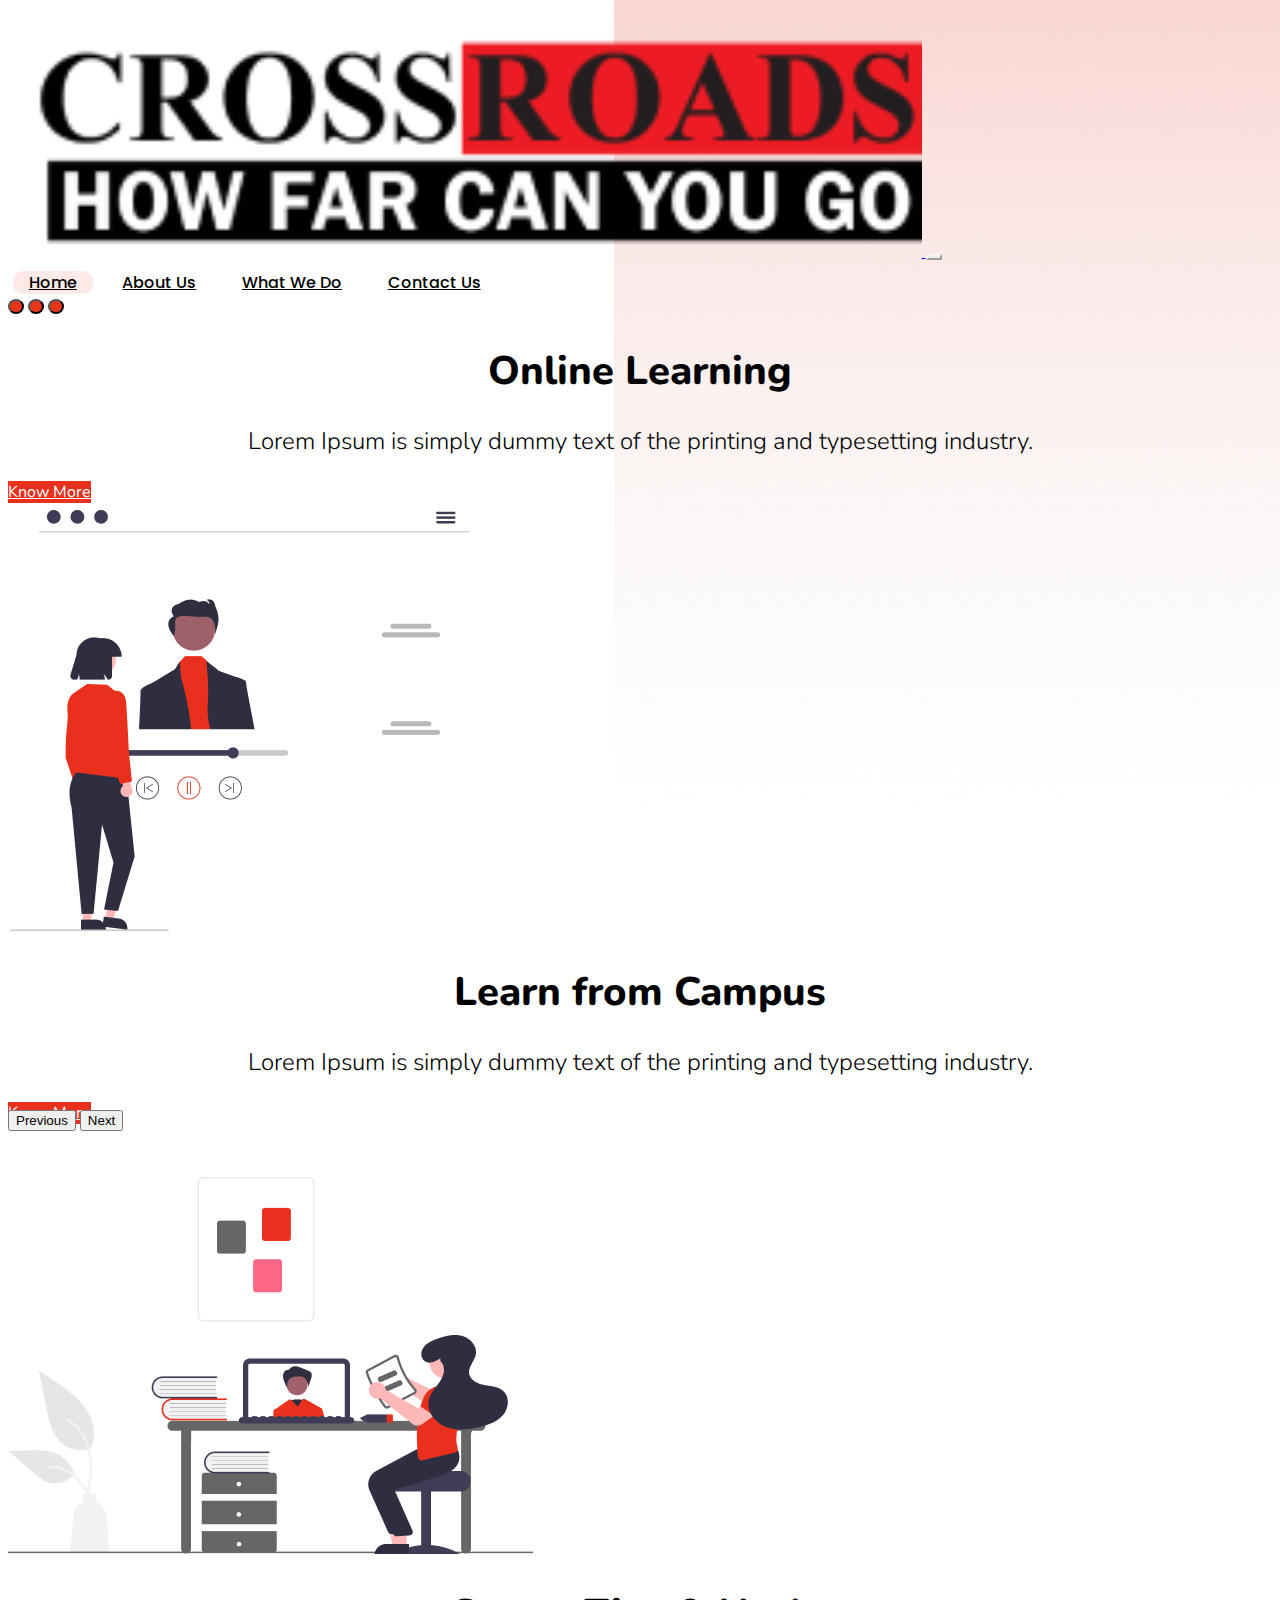
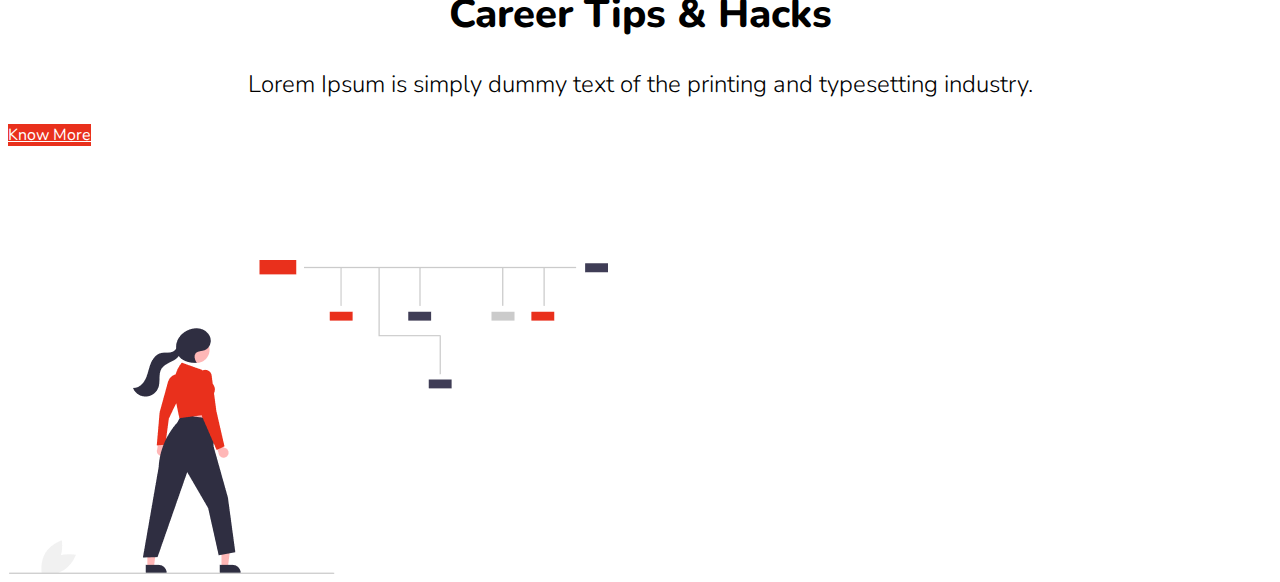
<file: index.html>
<!DOCTYPE html>
<html lang="en">

<head>
    <!-- Required meta tags -->
    <meta charset="UTF-8">
    <meta http-equiv="X-UA-Compatible" content="IE=edge">
    <meta name="viewport" content="width=device-width, initial-scale=1.0">
    <link rel="apple-touch-icon" sizes="180x180" href="images/icons/apple-touch-icon.png">
    <link rel="icon" type="image/png" sizes="32x32" href="images/icons/favicon-32x32.png">
    <link rel="icon" type="image/png" sizes="16x16" href="images/icons/favicon-16x16.png">
    <link rel="manifest" href="/site.webmanifest">

    <!-- Bootstrap CSS -->
    <link href="https://cdn.jsdelivr.net/npm/bootstrap@5.1.0/dist/css/bootstrap.min.css" rel="stylesheet"
        integrity="sha384-KyZXEAg3QhqLMpG8r+8fhAXLRk2vvoC2f3B09zVXn8CA5QIVfZOJ3BCsw2P0p/We" crossorigin="anonymous">
    <link rel="stylesheet" href="Stylesheet/mainStyle.css">

    <title>Crossroads Academy | Home | Kerala's No. 1 Tech Youtube Channel</title>
</head>

<body class="bgSquareShape">
    <nav class="navbar navbar-expand-lg navbar-light font-poppins" id="navbar">
        <div class="container-fluid">
            <a class="navbar-brand col-6" href="#" id="mainLogoHyperLink">
                <img src="images/logo/crossroadsLogoDark.png" class="img-fluid" alt="Crossroads Logo" srcset="">
            </a>
            <button class="navbar-toggler" type="button" data-bs-toggle="collapse" data-bs-target="#navbarNavAltMarkup"
                aria-controls="navbarNavAltMarkup" aria-expanded="false" aria-label="Toggle navigation">
                <span class="navbar-toggler-icon"></span>
            </button>

            <div class="collapse navbar-collapse" id="navbarNavAltMarkup">
                <div class="navbar-nav ms-auto">
                    <a class="nav-link active" aria-current="page" href="#">Home</a>
                    <a class="nav-link" href="about.html">About Us</a>
                    <a class="nav-link" href="what_we_do.html">What We Do</a>
                    <a class="nav-link" href="contact_us.html">Contact Us</a>
                </div>
            </div>

        </div>
    </nav>
    <!-- --------------------------------------------------------------------------------------------------------------------------------------------------- -->
    <div class="container font-nunito">
        <div id="carouselExampleIndicators" class="carousel slide" data-bs-ride="carousel">
            <div class="carousel-indicators">
                <button type="button" data-bs-target="#carouselExampleIndicators" data-bs-slide-to="0" class="active"
                    aria-current="true" aria-label="Slide 1"></button>
                <button type="button" data-bs-target="#carouselExampleIndicators" data-bs-slide-to="1"
                    aria-label="Slide 2"></button>
                <button type="button" data-bs-target="#carouselExampleIndicators" data-bs-slide-to="2"
                    aria-label="Slide 3"></button>
            </div>
            <div class="carousel-inner d-flex align-items-center " id="sliderInner">
                <div class="carousel-item active">
                    <div class="row align-items-center">
                        <div class="col-md-6 mt-4" id="slide1Text">
                            <h1 class="headLine lh-1">Online Learning</h1>
                            <p class="sliderText text-secondary">Lorem Ipsum is simply dummy text of the printing and
                                typesetting industry.</p>

                            <div class="d-grid gap-2 col-6 col-md-4 mx-auto">
                                <a href="crossroads_exclusive_membership.html" class="btn btn-lg btnknowmore">Know
                                    More</a>
                            </div>
                        </div>
                        <div class="col-md-6" id="slide1Image">
                            <img src="images/LandingPageSlider/slider1.png" class="img-fluid" loading="lazy"
                                alt="Learn online From Home For Free">

                        </div>
                    </div>
                </div>
                <div class="carousel-item">
                    <div class="row align-items-center">
                        <div class="col-md-6 mt-4" id="slide2Text">
                            <h1 class="headLine lh-1 ">Learn from Campus</h1>
                            <p class="sliderText text-secondary">Lorem Ipsum is simply dummy text of the printing and
                                typesetting industry.</p>
                            <div class="d-grid gap-2 col-6 col-md-4 mx-auto">
                                <a href="crossroads_academy.html" class="btn btn-lg btnknowmore">Know More</a>
                            </div>
                        </div>
                        <div class="col-md-6" id="slide2Image">

                            <img src="images/LandingPageSlider/slider2.png" class="img-fluid" loading="lazy"
                                alt="Learn Coding From Our Campus">

                        </div>
                    </div>
                </div>
                <div class="carousel-item">
                    <div class="row align-items-center">
                        <div class="col-md-6 mt-4" id="slide3Text">
                            <h1 class="headLine lh-1">Career Tips & Hacks</h1>
                            <p class="sliderText text-secondary">Lorem Ipsum is simply dummy text of the printing and
                                typesetting industry.</p>
                            <div class="d-grid gap-2 col-6 col-md-4 mx-auto">
                                <a href="career_tips_and_hacks.html" class="btn btn-lg btnknowmore">Know More</a>
                            </div>
                        </div>
                        <div class="col-md-6" id="slide3Image">
                            <img src="images/LandingPageSlider/slider3.png" class="img-fluid" loading="lazy"
                                alt="career tips and Hacks">

                        </div>
                    </div>
                </div>
            </div>
            <button class="carousel-control-prev" type="button" data-bs-target="#carouselExampleIndicators"
                id="carousel-btn2" data-bs-slide="prev">
                <span class="carousel-control-prev-icon" aria-hidden="true"></span>
                <span class="visually-hidden">Previous</span>
            </button>
            <button class="carousel-control-next" type="button" data-bs-target="#carouselExampleIndicators"
                id="carousel-btn1" data-bs-slide="next">
                <span class="carousel-control-next-icon" aria-hidden="true"></span>
                <span class="visually-hidden">Next</span>
            </button>
        </div>
    </div>

    <!-- ------------------------------------------------------------------------------------------------------------------------------------------------ -->



    <script src="https://cdn.jsdelivr.net/npm/bootstrap@5.1.0/dist/js/bootstrap.bundle.min.js"
        integrity="sha384-U1DAWAznBHeqEIlVSCgzq+c9gqGAJn5c/t99JyeKa9xxaYpSvHU5awsuZVVFIhvj"
        crossorigin="anonymous"></script>
    <script src="script/home.js"></script>
</body>

</html>
</file>
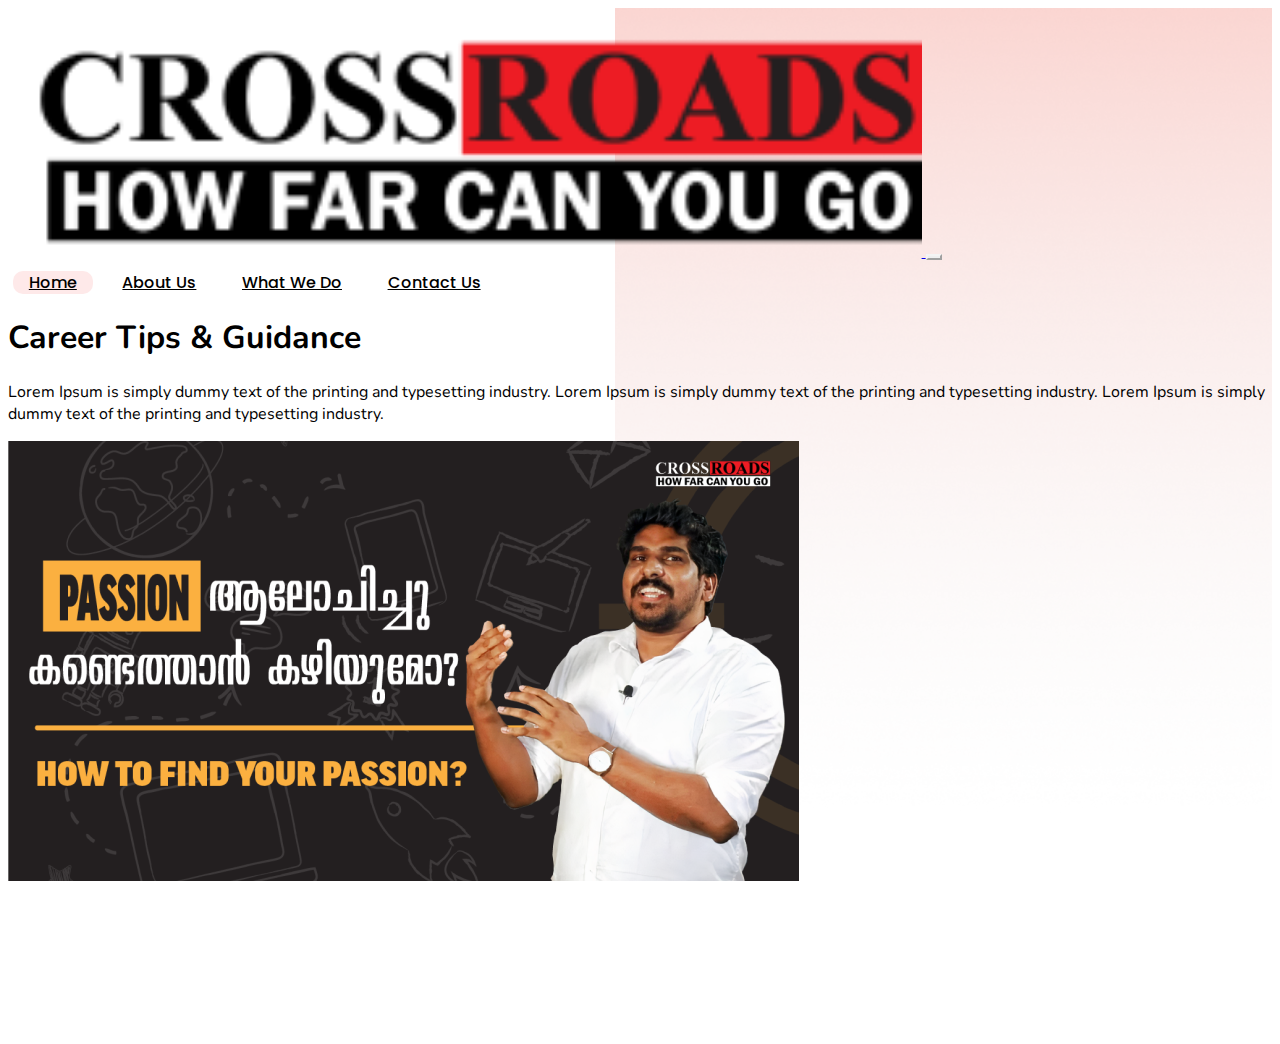
<file: career_tips_and_hacks.html>
<!DOCTYPE html>
<html lang="en">

<head>
    <!-- Required meta tags -->
    <meta charset="UTF-8">
    <meta http-equiv="X-UA-Compatible" content="IE=edge">
    <meta name="viewport" content="width=device-width, initial-scale=1.0">
    <link rel="apple-touch-icon" sizes="180x180" href="images/icons/apple-touch-icon.png">
    <link rel="icon" type="image/png" sizes="32x32" href="images/icons/favicon-32x32.png">
    <link rel="icon" type="image/png" sizes="16x16" href="images/icons/favicon-16x16.png">
    <link rel="manifest" href="/site.webmanifest">

    <!-- Bootstrap CSS -->
    <link href="https://cdn.jsdelivr.net/npm/bootstrap@5.1.0/dist/css/bootstrap.min.css" rel="stylesheet"
        integrity="sha384-KyZXEAg3QhqLMpG8r+8fhAXLRk2vvoC2f3B09zVXn8CA5QIVfZOJ3BCsw2P0p/We" crossorigin="anonymous">
    <link rel="stylesheet" href="Stylesheet/mainStyle.css">


    <title>Crossroads | Crossroads Academy | Kerala's No.1 Tech Youtube Channel</title>
</head>

<body>

    <div class="container-fluid p-0 bgSquareShape">

        <nav class="navbar navbar-expand-lg navbar-light font-poppins" id="navbar">
            <div class="container-fluid">
                <a class="navbar-brand col-6" href="index.html" id="mainLogoHyperLink">
                    <img src="images/logo/crossroadsLogoDark.png" class="img-fluid" alt="Crossroads Logo" srcset="">
                </a>
                <button class="navbar-toggler" type="button" data-bs-toggle="collapse"
                    data-bs-target="#navbarNavAltMarkup" aria-controls="navbarNavAltMarkup" aria-expanded="false"
                    aria-label="Toggle navigation">
                    <span class="navbar-toggler-icon"></span>
                </button>

                <div class="collapse navbar-collapse" id="navbarNavAltMarkup">
                    <div class="navbar-nav ms-auto">
                        <a class="nav-link active" aria-current="page" href="index.html">Home</a>
                        <a class="nav-link" href="about.html">About Us</a>
                        <a class="nav-link" href="what_we_do.html">What We Do</a>
                        <a class="nav-link" href="contact_us.html">Contact Us</a>
                    </div>
                </div>
            </div>
        </nav>


        <div class="container mt-5 text-center" id="section01">
            <div class="align-content-center" style="height: inherit;">


                <div class="container font-nunito" id="CareerAboutSection">
                    <h1 class="ExCAHead" id="CareerHead1">Career Tips & Guidance</h1>
                    <p class="ExCAPara mt-3" id="CareerPara1">
                        Lorem Ipsum is simply dummy text of the printing and typesetting industry. Lorem Ipsum is simply
                        dummy text of the printing and typesetting industry. Lorem Ipsum is simply dummy text of the
                        printing and typesetting industry.
                    </p>
                </div>

                <div class="container">
                    <img src="images/careerTipsandHacks/PASSION 1.png" class="img-fluid" alt="developerActivity">
                </div>
            </div>
        </div>





    </div>

    <script src="https://cdn.jsdelivr.net/npm/bootstrap@5.1.0/dist/js/bootstrap.bundle.min.js"
        integrity="sha384-U1DAWAznBHeqEIlVSCgzq+c9gqGAJn5c/t99JyeKa9xxaYpSvHU5awsuZVVFIhvj"
        crossorigin="anonymous"></script>
    <script src="script/career_tips_and_hacks.js"></script>
</body>

</html>
</file>
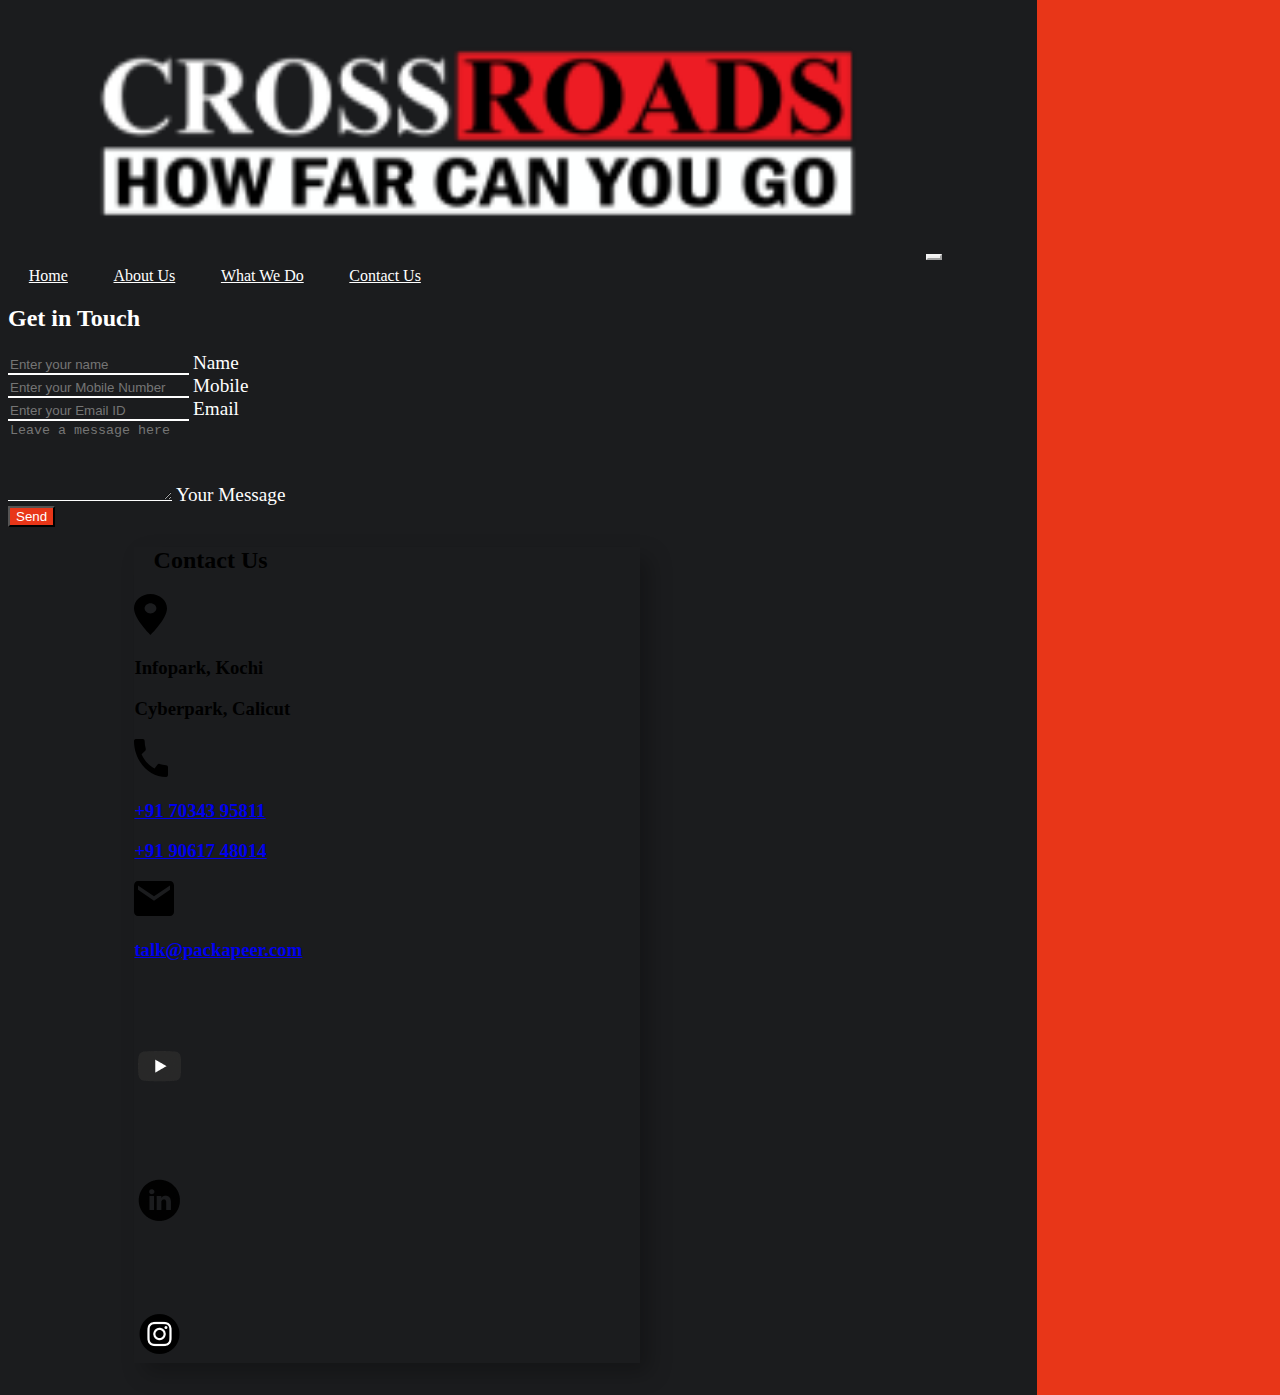
<file: contact_us.html>
<!DOCTYPE html>
<html lang="en">

<head>
    <!-- Required meta tags -->
    <meta charset="UTF-8">
    <meta http-equiv="X-UA-Compatible" content="IE=edge">
    <meta name="viewport" content="width=device-width, initial-scale=1.0">

    <!-- Bootstrap CSS -->
    <link href="https://cdn.jsdelivr.net/npm/bootstrap@5.1.0/dist/css/bootstrap.min.css" rel="stylesheet"
        integrity="sha384-KyZXEAg3QhqLMpG8r+8fhAXLRk2vvoC2f3B09zVXn8CA5QIVfZOJ3BCsw2P0p/We" crossorigin="anonymous">
    <!-- <link rel="stylesheet" href="https://unpkg.com/simplebar@latest/dist/simplebar.css" /> -->
    <link rel="stylesheet" href="Stylesheet/mainStyle.css">

    <title>Crossroads Academy | Contact Us | Kerala's No. 1 Tech Youtube Channel</title>
</head>

<body class="bgDualtone">
    <nav class="navbar navbar-expand-lg navbar-light" id="navbar">
        <div class="container-fluid">
            <a class="navbar-brand col-6" href="#" id="mainLogoHyperLink"><img src="images/logo/crossroadsLogoWhite.png"
                    class="img-fluid" alt="Crossroads Logo" srcset=""></a>
            <button class="navbar-toggler" type="button" data-bs-toggle="collapse" data-bs-target="#navbarNavAltMarkup"
                aria-controls="navbarNavAltMarkup" aria-expanded="false" aria-label="Toggle navigation">
                <span class="navbar-toggler-icon"></span>
            </button>

            <div class="collapse navbar-collapse" id="navbarNavAltMarkup">
                <div class="navbar-nav ms-auto">
                    <a class="nav-link text-white" aria-current="page" href="index.html">Home</a>
                    <a class="nav-link text-white" href="about.html">About Us</a>
                    <a class="nav-link text-white" href="what_we_do.html">What We Do</a>
                    <a class="nav-link text-white" href="#">Contact Us</a>
                </div>
            </div>

        </div>
    </nav>

    <div class="container mt-5 ">
        <div class="row ">
            <div class="col-md-6 text-white overflow-auto " style="max-height: 70vh;">
                <div class="container">
                    <h2 class="mt-5">Get in Touch</h2>

                    <form class="mt-5 col-8">
                        <div class="form-floating mb-4">
                            <input type="email" class="form-control inputFieldStyle" name="name" id="nameField"
                                placeholder="Enter your name">
                            <label for="nameField" class="inputLabel">Name</label>
                        </div>

                        <div class="form-floating mb-4">
                            <input type="tel" class="form-control inputFieldStyle" id="mobileInput"
                                placeholder="Enter your Mobile Number">
                            <label for="mobileInput" class="inputLabel">Mobile</label>
                        </div>

                        <div class="form-floating mb-4">
                            <input type="tel" class="form-control inputFieldStyle" id="emailInput"
                                placeholder="Enter your Email ID">
                            <label for="emailInput" class="inputLabel">Email</label>
                        </div>

                        <div class="form-floating mb-5" id="messageBox">
                            <textarea class="form-control inputFieldStyle hideScrollBar" rows="5"
                                placeholder="Leave a message here" id="floatingTextarea"></textarea>
                            <label for="floatingTextarea2">Your Message</label>
                        </div>

                        <div class="text-center">
                            <button type="submit" class="btn col-4 btn-lg mb-5 btnSubmit">Send</button>
                        </div>

                    </form>
                </div>
            </div>
            <div class="col-md-6 bg-light contactDiv col6FHD">
                <div class="container">
                    <h2 class="mt-5 pl-2" style="padding-left:0.8em;">Contact Us</h2>
                    <div class="container mt-5">
                        <div class="row mt-5">
                            <div class="col-3 align-self-center">
                                <svg width="33" height="41" viewBox="0 0 33 41" fill="none"
                                    xmlns="http://www.w3.org/2000/svg">
                                    <path
                                        d="M16.5 0C7.37786 0 0 6.4165 0 14.35C0 25.1125 16.5 41 16.5 41C16.5 41 33 25.1125 33 14.35C33 6.4165 25.6221 0 16.5 0ZM16.5 19.475C13.2471 19.475 10.6071 17.179 10.6071 14.35C10.6071 11.521 13.2471 9.225 16.5 9.225C19.7529 9.225 22.3929 11.521 22.3929 14.35C22.3929 17.179 19.7529 19.475 16.5 19.475Z"
                                        fill="black" />
                                </svg>
                            </div>
                            <div class="col-9">
                                <h3>Infopark, Kochi</h3>
                                <h3>Cyberpark, Calicut</h3>
                            </div>
                        </div>
                        <div class="row mt-5">
                            <div class="col-3 align-self-center">
                                <svg width="34" height="38" viewBox="0 0 34 38" fill="none"
                                    xmlns="http://www.w3.org/2000/svg">
                                    <path
                                        d="M32.13 26.1356C29.8067 26.1356 27.5589 25.7133 25.4622 24.9533C24.8011 24.7 24.0644 24.89 23.5544 25.46L20.5889 29.6189C15.2433 26.7689 10.2378 21.3856 7.57444 15.2L11.2578 11.6956C11.7678 11.1044 11.9189 10.2811 11.7111 9.54222C11.0122 7.19889 10.6533 4.68667 10.6533 2.09C10.6533 0.95 9.80333 0 8.78333 0H2.24778C1.22778 0 0 0.506667 0 2.09C0 21.7022 14.6011 38 32.13 38C33.4711 38 34 36.67 34 35.5089V28.2256C34 27.0856 33.15 26.1356 32.13 26.1356Z"
                                        fill="black" />
                                </svg>
                            </div>
                            <div class="col-9">
                                <h3>
                                    <a href="tel:+917034395811" class="text-decoration-none text-dark">+91 70343
                                        95811</a>
                                </h3>
                                <h3>
                                    <a href="tel:+919061748014" class="text-decoration-none text-dark">+91 90617
                                        48014</a>
                                </h3>
                            </div>
                        </div>
                        <div class="row mt-5">
                            <div class="col-3 align-self-center">
                                <svg width="40" height="35" viewBox="0 0 40 35" fill="none"
                                    xmlns="http://www.w3.org/2000/svg">
                                    <path
                                        d="M36 0H4C1.8 0 0.02 1.96875 0.02 4.375L0 30.625C0 33.0312 1.8 35 4 35H36C38.2 35 40 33.0312 40 30.625V4.375C40 1.96875 38.2 0 36 0ZM36 8.75L20 19.6875L4 8.75V4.375L20 15.3125L36 4.375V8.75Z"
                                        fill="black" />
                                </svg>
                            </div>
                            <div class="col-9">
                                <h3><a href="mail:talk@packapeer.com"
                                        class="text-decoration-none text-dark">talk@packapeer.com</a></h3>
                            </div>
                        </div>
                        <div class="row col-8 mx-auto">

                            <div class="col-4 socialIcons">
                                <a href=""><img src="images/contactUs/youtube.png"></a>
                            </div>
                            <div class="col-4 socialIcons">
                                <a href=""><img src="images/contactUs/linkedin.png"></a>
                            </div>
                            <div class="col-4 socialIcons">
                                <a href=""><img src="images/contactUs/instagram.png"></a>
                            </div>

                        </div>
                    </div>

                </div>
            </div>
        </div>
    </div>

    <script src="https://cdn.jsdelivr.net/npm/bootstrap@5.1.0/dist/js/bootstrap.bundle.min.js"
        integrity="sha384-U1DAWAznBHeqEIlVSCgzq+c9gqGAJn5c/t99JyeKa9xxaYpSvHU5awsuZVVFIhvj"
        crossorigin="anonymous"></script>
    <!-- <script src="https://unpkg.com/simplebar@latest/dist/simplebar.min.js"></script> -->
    <script src="script/contact.js"></script>
</body>

</html>
</file>
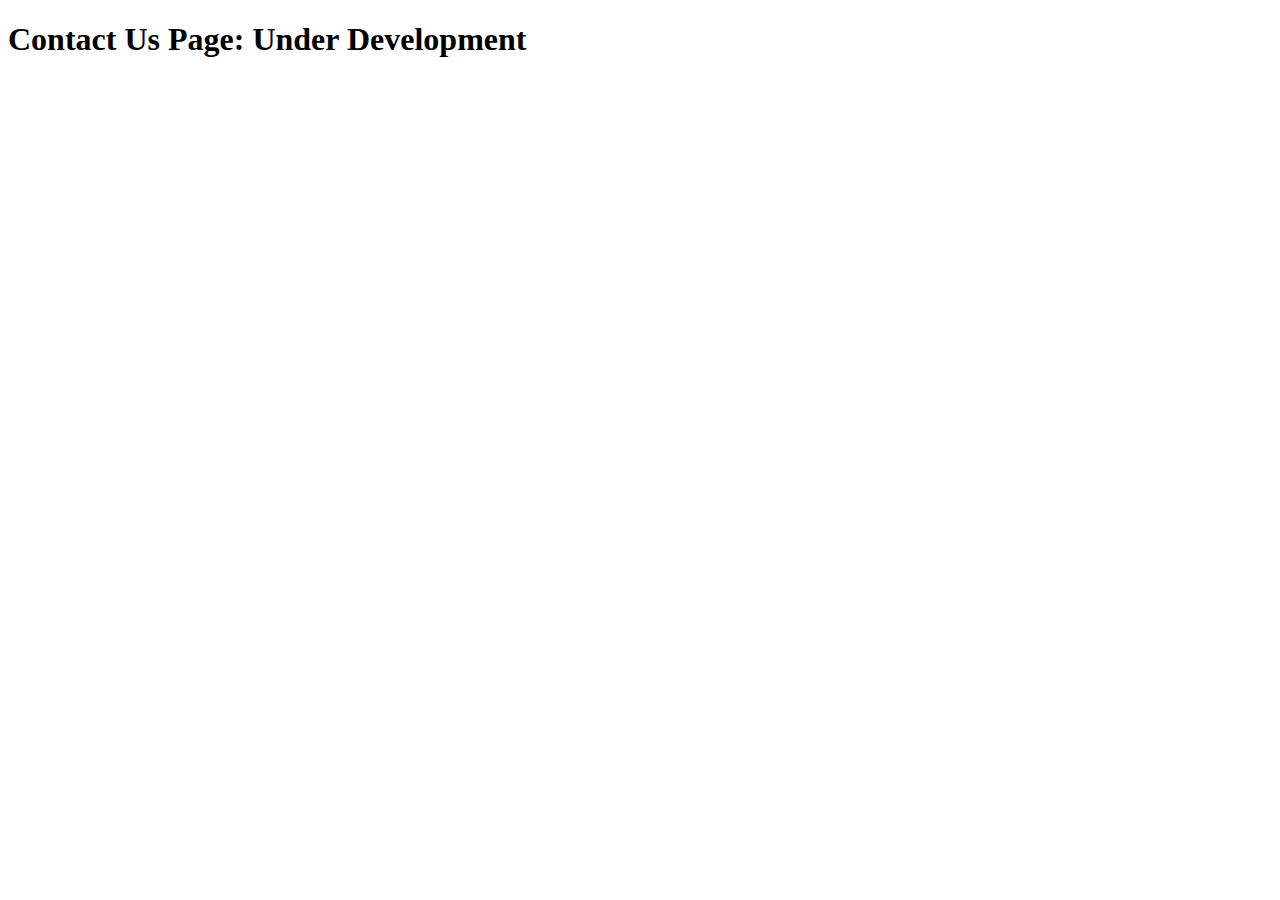
<file: contactus.html>
<!DOCTYPE html>
<html lang="en">

<head>
    <!-- Required meta tags -->
    <meta charset="UTF-8">
    <meta http-equiv="X-UA-Compatible" content="IE=edge">
    <meta name="viewport" content="width=device-width, initial-scale=1.0">

    <!-- Bootstrap CSS -->
    <link href="https://cdn.jsdelivr.net/npm/bootstrap@5.1.0/dist/css/bootstrap.min.css" rel="stylesheet"
        integrity="sha384-KyZXEAg3QhqLMpG8r+8fhAXLRk2vvoC2f3B09zVXn8CA5QIVfZOJ3BCsw2P0p/We" crossorigin="anonymous">
    <link rel="stylesheet" href="Stylesheet/mainStyle.css">

    <title>Crossroads Academy | Contact Us | Kerala's No. 1 Tech Youtube Channel</title>
</head>

<body>


<h1>Contact Us Page: Under Development</h1>

    <script src="https://cdn.jsdelivr.net/npm/bootstrap@5.1.0/dist/js/bootstrap.bundle.min.js"
        integrity="sha384-U1DAWAznBHeqEIlVSCgzq+c9gqGAJn5c/t99JyeKa9xxaYpSvHU5awsuZVVFIhvj"
        crossorigin="anonymous"></script>
    <script src="script/main.js"></script>
</body>

</html>
</file>
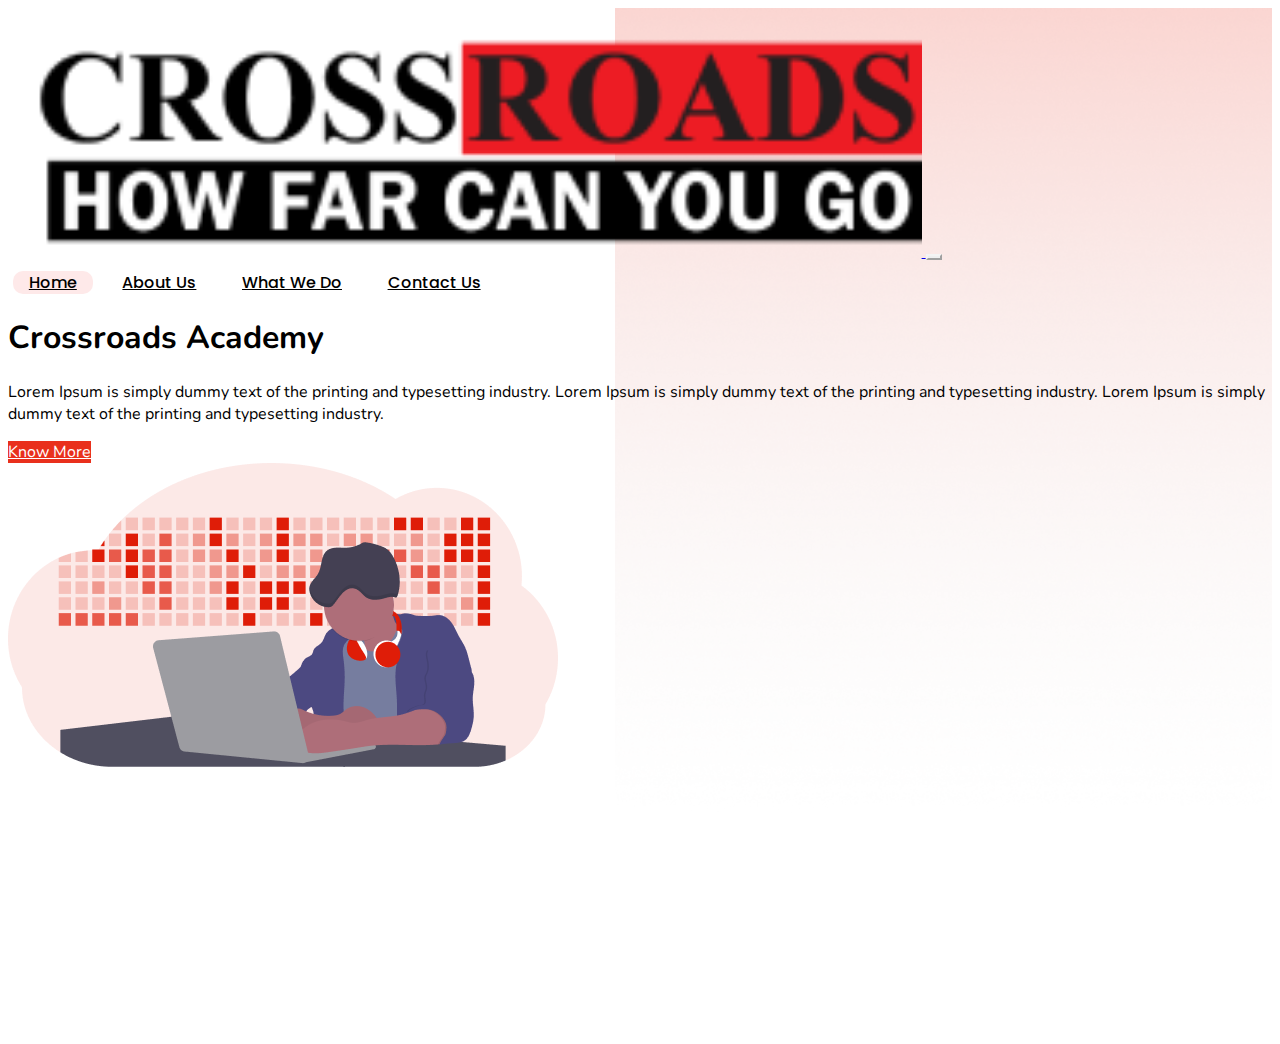
<file: crossroads_academy.html>
<!DOCTYPE html>
<html lang="en">

<head>
    <!-- Required meta tags -->
    <meta charset="UTF-8">
    <meta http-equiv="X-UA-Compatible" content="IE=edge">
    <meta name="viewport" content="width=device-width, initial-scale=1.0">
    <link rel="apple-touch-icon" sizes="180x180" href="images/icons/apple-touch-icon.png">
    <link rel="icon" type="image/png" sizes="32x32" href="images/icons/favicon-32x32.png">
    <link rel="icon" type="image/png" sizes="16x16" href="images/icons/favicon-16x16.png">
    <link rel="manifest" href="/site.webmanifest">

    <!-- Bootstrap CSS -->
    <link href="https://cdn.jsdelivr.net/npm/bootstrap@5.1.0/dist/css/bootstrap.min.css" rel="stylesheet"
        integrity="sha384-KyZXEAg3QhqLMpG8r+8fhAXLRk2vvoC2f3B09zVXn8CA5QIVfZOJ3BCsw2P0p/We" crossorigin="anonymous">
    <link rel="stylesheet" href="Stylesheet/mainStyle.css">


    <title>Crossroads | Crossroads Academy | Kerala's No.1 Tech Youtube Channel</title>
</head>

<body>

    <div class="container-fluid p-0 bgSquareShape">

        <nav class="navbar navbar-expand-lg navbar-light font-poppins" id="navbar">
            <div class="container-fluid">
                <a class="navbar-brand col-6" href="index.html" id="mainLogoHyperLink">
                    <img src="images/logo/crossroadsLogoDark.png" class="img-fluid" alt="Crossroads Logo" srcset="">
                </a>
                <button class="navbar-toggler" type="button" data-bs-toggle="collapse"
                    data-bs-target="#navbarNavAltMarkup" aria-controls="navbarNavAltMarkup" aria-expanded="false"
                    aria-label="Toggle navigation">
                    <span class="navbar-toggler-icon"></span>
                </button>

                <div class="collapse navbar-collapse" id="navbarNavAltMarkup">
                    <div class="navbar-nav ms-auto">
                        <a class="nav-link active" aria-current="page" href="index.html">Home</a>
                        <a class="nav-link" href="about.html">About Us</a>
                        <a class="nav-link" href="what_we_do.html">What We Do</a>
                        <a class="nav-link" href="contact_us.html">Contact Us</a>
                    </div>
                </div>
            </div>
        </nav>


        <div class="container mt-5" id="section01">
            <div class="row align-content-center" style="height: inherit;">

                
                <div class="col-md-5 font-nunito" id="CAAboutSection">
                    <h1 class="CAHead" id="CAHead1">Crossroads Academy</h1>
                    <p class="CAPara mt-3" id="CAPara1">
                        Lorem Ipsum is simply dummy text of the printing and typesetting industry. Lorem Ipsum is simply
                        dummy text of the printing and typesetting industry. Lorem Ipsum is simply dummy text of the
                        printing and typesetting industry.
                    </p>

                    <div class="text-center">
                        <a href="https://spsonline.in/" class="btn btnColorPrimary mt-3 rounded-pill btn-lg col-6 col-md-5">Know More</a>
                    </div>
                </div>

                <div class="col-md-6" id="CAMainImg">
                    <img src="images/CrossroadsAcademy/developerActivity.png" class="img-fluid" alt="developerActivity" >
                </div>
            </div>
        </div>





    </div>

    <script src="https://cdn.jsdelivr.net/npm/bootstrap@5.1.0/dist/js/bootstrap.bundle.min.js"
        integrity="sha384-U1DAWAznBHeqEIlVSCgzq+c9gqGAJn5c/t99JyeKa9xxaYpSvHU5awsuZVVFIhvj"
        crossorigin="anonymous"></script>
    <script src="script/crossroads_academy.js"></script>
</body>

</html>
</file>
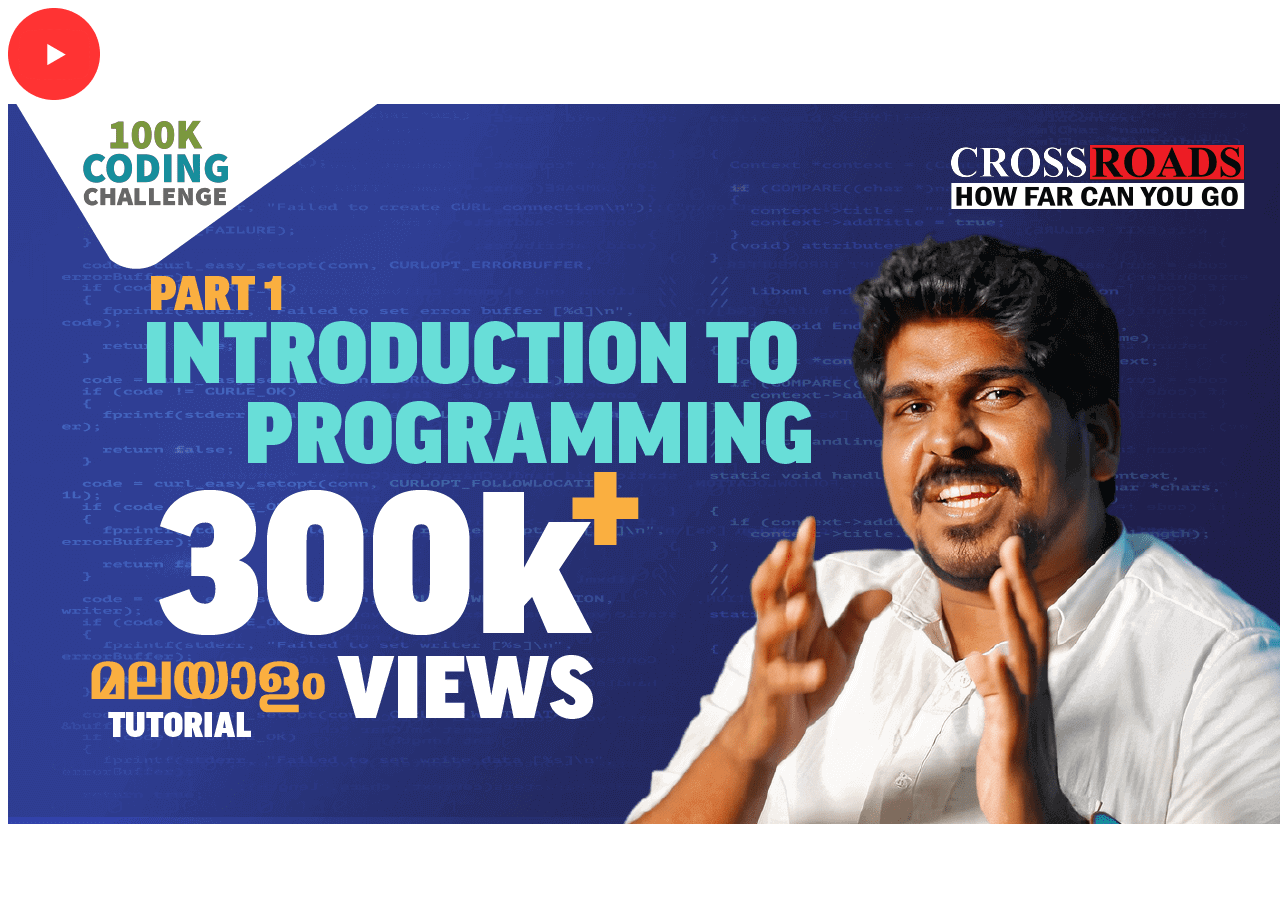
<file: h.html>
<!doctype html>
<html lang="en">

<head>
  <!-- Required meta tags -->
  <meta charset="utf-8">
  <meta name="viewport" content="width=device-width, initial-scale=1">

  <!-- Bootstrap CSS -->
  <link href="https://cdn.jsdelivr.net/npm/bootstrap@5.1.0/dist/css/bootstrap.min.css" rel="stylesheet"
    integrity="sha384-KyZXEAg3QhqLMpG8r+8fhAXLRk2vvoC2f3B09zVXn8CA5QIVfZOJ3BCsw2P0p/We" crossorigin="anonymous">
  <!-- <link rel="stylesheet" href="https://cdn.plyr.io/3.6.8/plyr.css" /> -->
  <!-- <link rel="stylesheet" href="Stylesheet/mainStyle.css"> -->

  <title>Hello, world!</title>
</head>

<body>


  <div class="container">
    <div class="position-relative">
      <div class="position-absolute top-50 start-50 translate-middle">
        <img src="images/playBtn.png">
      </div>
      <div>
        <img src="images/100kMainThumbnail-min.png">
      </div>
    </div>
  </div>





<!-- 
  <div class="container mt-5">
    <div class="row">
      <div class="col-6 rounded">
        <div id="player1" data-plyr-provider="youtube" data-plyr-embed-id="pDmEYRhyusU" ></div>
      </div>
      <div class="col-6">
        <div id="player2" data-plyr-provider="youtube" data-plyr-embed-id="qGGqnzvKjmM" ></div>
      </div>
    </div>
  </div> -->



  <!-- Optional JavaScript; choose one of the two! -->

  <!-- Option 1: Bootstrap Bundle with Popper -->
  <script src="https://cdn.jsdelivr.net/npm/bootstrap@5.1.0/dist/js/bootstrap.bundle.min.js"
    integrity="sha384-U1DAWAznBHeqEIlVSCgzq+c9gqGAJn5c/t99JyeKa9xxaYpSvHU5awsuZVVFIhvj"
    crossorigin="anonymous"></script>
  <!-- <script src="https://cdn.plyr.io/3.6.8/plyr.js"></script>
  <script>
    const player1 = new Plyr('#player1', {title: 'Example Title'});
    const player2 = new Plyr('#player2', {quality:{ default: 576, options: [4320, 2880, 2160, 1440, 1080, 720, 576, 480, 360, 240] }});

    // player1.on(onplay,hello);


    // function hello(){
    //   console.log("onplay - log");
    // }

    // Expose player so it can be used from the console
    // window.player = player;
  </script> -->

  <!-- Option 2: Separate Popper and Bootstrap JS -->
  <!--
    <script src="https://cdn.jsdelivr.net/npm/@popperjs/core@2.9.3/dist/umd/popper.min.js" integrity="sha384-eMNCOe7tC1doHpGoWe/6oMVemdAVTMs2xqW4mwXrXsW0L84Iytr2wi5v2QjrP/xp" crossorigin="anonymous"></script>
    <script src="https://cdn.jsdelivr.net/npm/bootstrap@5.1.0/dist/js/bootstrap.min.js" integrity="sha384-cn7l7gDp0eyniUwwAZgrzD06kc/tftFf19TOAs2zVinnD/C7E91j9yyk5//jjpt/" crossorigin="anonymous"></script>
    -->
    <!-- <script src="script/main.js"></script> -->

</body>

</html>
</file>
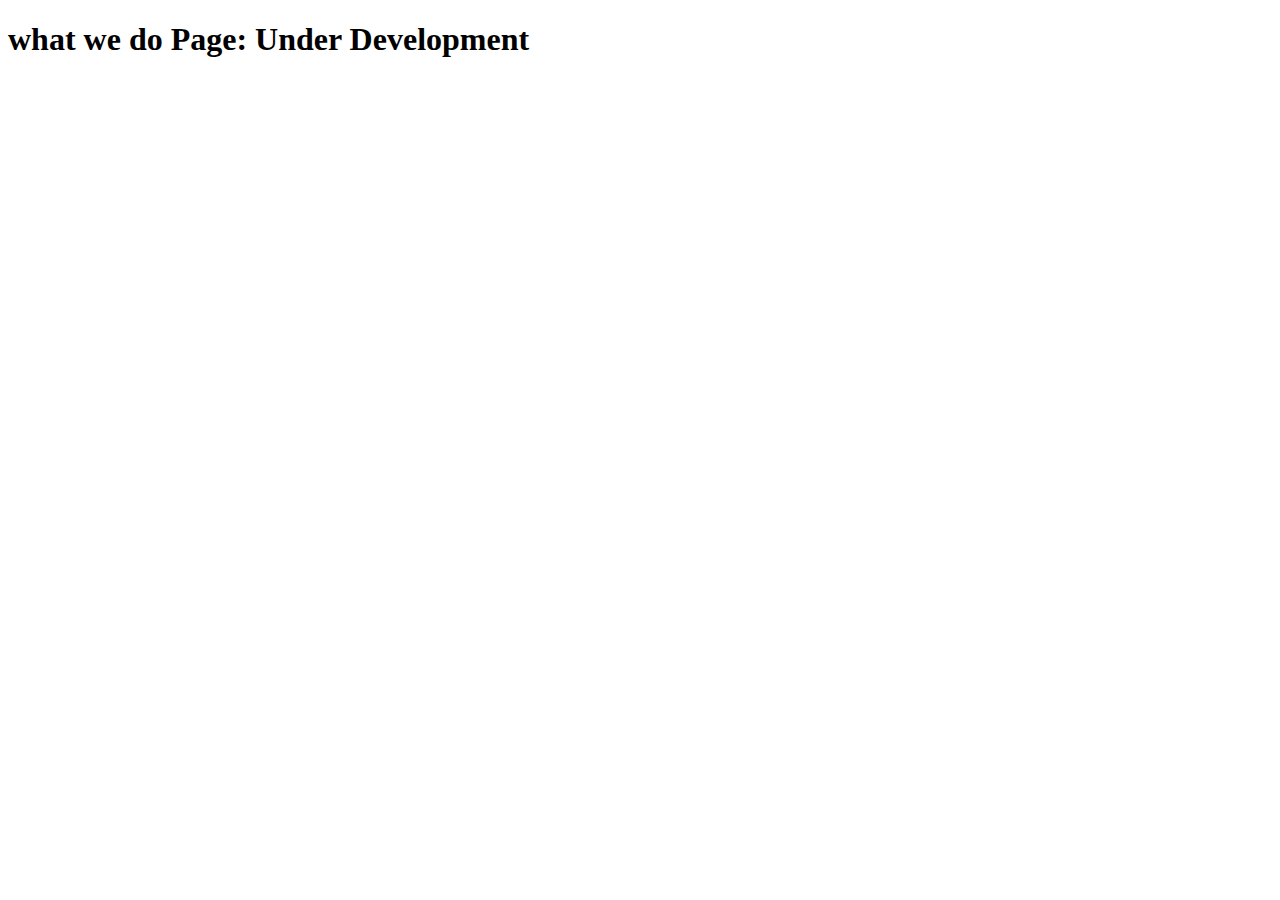
<file: what_we_do.html>
<!DOCTYPE html>
<html lang="en">

<head>
    <!-- Required meta tags -->
    <meta charset="UTF-8">
    <meta http-equiv="X-UA-Compatible" content="IE=edge">
    <meta name="viewport" content="width=device-width, initial-scale=1.0">

    <!-- Bootstrap CSS -->
    <link href="https://cdn.jsdelivr.net/npm/bootstrap@5.1.0/dist/css/bootstrap.min.css" rel="stylesheet"
        integrity="sha384-KyZXEAg3QhqLMpG8r+8fhAXLRk2vvoC2f3B09zVXn8CA5QIVfZOJ3BCsw2P0p/We" crossorigin="anonymous">
    <link rel="stylesheet" href="Stylesheet/mainStyle.css">

    <title>Crossroads Academy | What We Do | Kerala's No. 1 Tech Youtube Channel</title>
</head>

<body>


<h1>what we do Page: Under Development</h1>

    <script src="https://cdn.jsdelivr.net/npm/bootstrap@5.1.0/dist/js/bootstrap.bundle.min.js"
        integrity="sha384-U1DAWAznBHeqEIlVSCgzq+c9gqGAJn5c/t99JyeKa9xxaYpSvHU5awsuZVVFIhvj"
        crossorigin="anonymous"></script>
    <script src="script/main.js"></script>
</body>

</html>
</file>
<file: Stylesheet/mainStyle.css>
/* @import url('https://fonts.googleapis.com/css2?family=Poppins:ital,wght@0,300;0,400;0,500;0,600;0,700;0,900;1,100&display=swap'); */
/* @import url('https://fonts.googleapis.com/css2?family=Cormorant:wght@700&display=swap'); */
/* @import url('https://fonts.googleapis.com/css2?family=Nunito:wght@200;300;400;600;700;800&display=swap'); */

@import url('https://fonts.googleapis.com/css2?family=Nunito:wght@200;300;400;600;700;800&family=Poppins:wght@100;200;300;400;500;600;700;800;900&display=swap');


/* Common Style -------------------------------------------------------------- */

.font-poppins{
    font-family: 'Poppins', sans-serif;
}

/* .font-cormorant{
    font-family: 'Cormorant', serif;
} */

.font-nunito{
    font-family: 'Nunito', sans-serif;
}

h1 {
    font-weight: 700;
}

.navbar-brand {
    margin-right: unset !important;
}

.logo img {
    width: 70%;
    margin-left: 1rem;
    margin-top: 0.25rem;
    padding-top: 1.7vw;
    padding-left: 1vw; 

}

.navbar-expand-lg .navbar-nav .nav-link {
    padding-right: 1rem;
    padding-left: 1rem;
}

.navbar-nav {
    margin-right: 1rem !important;
    margin-top: 0.5vw;
}

.navbar-nav .nav-link {
    font-size: 1em;
}

.nav-link {
    font-weight: 500;
    color: black !important;
    border-radius: 10px;
    margin: 0.3em 0.3em 0.3em 0.3em;
}

.text-white{
    color: #ffffff !important;
}

.navbar-nav .active {
    background: #FEE9E9;
}

.navbar-nav .active:hover {
    background-color: #FFC1C3 !important;
}

.nav-link:hover {
    background: #FEE9E9;
    color: #000000 !important;
}

.navbar-toggler:focus {
    text-decoration: none;
    outline: #F4F4F4;
    box-shadow: 0 0 0 0.25rem;
}

.navbar-light .navbar-toggler {
    color: #F4F4F4;
    border-color: #F4F4F4;
}

.navbar-light .navbar-toggler-icon{
    background-image: url("data:image/svg+xml,%3Csvg width='86' height='60' viewBox='0 0 86 60' fill='none' xmlns='http://www.w3.org/2000/svg'%3E%3Cpath d='M0 60H86V50H0V60ZM0 35H86V25H0V35ZM0 0V10H86V0H0Z' fill='black'/%3E%3C/svg%3E%0A");
}

.navBgColor{
    background:#F4F4F4;
}

.pl0{
    padding-left: unset !important;
}

.pr0{
    padding-right: unset !important;
}

.pointer{
    cursor: pointer;
}

.btnColorPrimary{
    background-color: #E9301C;
    color: #FFFFFF;
}








/* Homepage Style -------------------------------------------------------------- */

.btnknowmore {
    background-color: #E9301C;
    color: #ffffff !important;
}

.btnknowmore:hover {
    background-color: #D5220E;
}


/* .carousel-indicators [data-bs-target]{
    background-color: #E83618;
} */

.img-slide {
    height: 50% !important;
}


/* .carousel-inner{
    height: 60vh;
} */

.headLine {
    font-size: 2em;
    text-align: center;
}

.headbigs {
    font-size: 2.1em !important;
    font-weight: 800;
    /* font-size: 3.5em !important; */
}

.headbig {
    font-size: 3.13em !important;
    font-weight: 800;
    /* font-size: 4em !important; */
}


.headbigSd {
    font-size: 2.5rem !important;
    font-weight: 800;
}


.headbigLg {
    font-size: 4.13em !important;
    font-weight: 800;
}

.sliderText{
    text-align: center;
    font-size: 1em;
    font-weight: 300;
    color: black !important;
}

.carousel-indicators [data-bs-target] {
    height: 15px;
    width: 15px;
    border-radius: 50%;
    background-color: #E83618;
}

button:focus:not(:focus-visible) {
    outline: #F4F4F4;
}

/* Exclusive Members ---------------------------------------------------------- */

.ExMemHead{
    text-align: center;
    font-size: 2.3rem;
}

#ExMemHead1{
    font-weight: 800;
}

#ExMemHead2{
    font-weight: 700;
}

.ExMemPara{
    margin-left: 1.8rem;
    font-size: 1.35rem;
}

#ExMemPara1, #ExMemPara2 {
    text-align: justify;
}

#ExMemPara3{
    text-align: center;
}

#ExMemHead3{
    font-size: 2.5rem;
    color: #E9301C;
    font-weight: 800;
    /* margin-top: 7rem; */
}

#ExMemHead4{
    font-size: 2.13rem;
    font-weight: 700;
}

#ExMemDropDownMenuButton1{
    background-color: #EBEBEB;
    color: #000000;
    font-size: 1.5em;
    border-color: transparent;
}

#ExMemDropDownMenuButton1 :hover{
    border-color: transparent;
}

#ExMemDropDownMenuButton1 :focus{
    box-shadow: none;
}


#ExMemDropDownMenuButton1 span{
    margin-right: 3.5rem;
}


#ExclusiveMembershipSection{
    background-color: #E9301C;
    margin-top: 7rem;
}

#Main100KThumbnail{
    cursor:pointer; 
}


#ExclusiveMembershipSection h1{
    font-weight: 900;
}


.btnContactUs{
    font-size: 1.5rem;
    font-weight: 500;
    border-radius: 1.29rem;
    box-shadow: 10px 10px 20px rgba(0, 0, 0, 0.25);
}

.ExMemContent{
    font-size: 1.3rem;
}


#ExMemBenifitsSection{
    margin-top: 5rem;
}

.card{
    background-image: url(../images/ExMembership/cardBg.png);
    /* background-repeat: no-repeat; */
    background-size: cover;
    border: none;
}

.cardBtn{
    background-color: #E9301C;
    color: #FFFFFF;
    border-radius: 1.1rem;
    font-size: 1.2rem;
    font-weight: 600;
    padding: 0.5rem 1rem;
}

.tutorialThumb{
    cursor: pointer;
}

.playButton{
    max-width: 12vw;
}



/* Player Style -------------------------------------------------------------- */

:root{
    --plyr-color-main: #e83618;
}
.plyr{
    border-radius: 6px;
}

#playlist{
    background-color: #c9c9c9;
    /* -webkit-filter: blur(15px); */
    border-radius: 6px;
    height: inherit;
}
/* #list {
    height: 36vw;
} */

.ytp-chrome-top{
    display: none;
}

.nowPlaying{
    color: white;
    background-color: #000000cc;
    transform: translate(0%,-362%)!important;
    padding: 1px 5px 1px 10px;
    font-size: 0.8em;
}



/* ContactUsPage Style -------------------------------------------------------------- */

.inputFieldStyle{
    background-color: unset;
    border-color:white;
    border-top: unset;
    border-left: unset;
    border-right: unset;
    border-radius: unset;
    color: #FFFFFF;
}

.inputFieldStyle:focus{
    background-color: unset;
    border-color:white;
    box-shadow: unset;
    color: #FFFFFF;
}

.form-floating> textarea:not(:placeholder-shown)~label{
    transform: scale(.70) translateY(-3rem) translateX(.15rem);
}

.form-floating>.form-control:focus~label , .form-floating>.form-control:not(:placeholder-shown)~label{
    transform: scale(.70) translateY(-2rem) translateX(.15rem);
}

.form-floating>label{
    padding: 1em 0 0 0;
    top: 0.5rem;
    font-size: 1.2rem;
}

.btnSubmit{
    background: #E83618;
    color: #FFFFFF;
}

.contactDiv{
    box-shadow: 10px 10px 20px 0px rgba(0, 0, 0, 0.25);
}

.socialIcons{
    margin-top: 5em ;
    margin-bottom: 2em;
}

.col6FHD{
    
        flex: 0 0 auto;
        width: 40%;
        margin-left: 10%;
    
}

/* Hide scrollbar for Chrome, Safari and Opera */
.hideScrollBar::-webkit-scrollbar {
    display: none;
  }
  
  /* Hide scrollbar for IE, Edge and Firefox */
  .hideScrollBar {
    -ms-overflow-style: none;  /* IE and Edge */
    scrollbar-width: none;  /* Firefox */
  }
.bgDualtone{
    background-color: #1B1C1E;
}





/* // X-Small devices (portrait phones, less than 576px) */
/* // No media query for `xs` since this is the default in Bootstrap */
/* // Small devices (landscape phones, 576px and up) */

@media (min-width: 576px) {
    
}


/* // Medium devices (tablets, 768px and up) */

@media (min-width: 768px) {}


/* // Large devices (desktops, 992px and up) */

@media (min-width: 992px) {
    .bgDualtone{
        background: linear-gradient(90deg, #1B1C1E 75%, #E83618 25%);
    }

    .bgSquareShape{
        background-image: url("/images/bgSquareShape.png");
        background-repeat: no-repeat, no-repeat;
        /* background-attachment: fixed, fixed; */
        background-position: 100% 0%, 0% 100%;
        background-size: 52%, 27%;
    }

    .videoName{
        font-size: 0.89rem;
    }
}


/* // X-Large devices (large desktops, 1200px and up) */

@media (min-width: 1200px) {
    .bgDualtone{
        background: linear-gradient(90deg, #1B1C1E 81%, #E83618 19%);
    }

    .bgSquareShape{
        background-image: url("/images/bgSquareShape.png");
        background-repeat: no-repeat, no-repeat;
        /* background-attachment: fixed, fixed; */
        background-position: 100% 0%, 0% 100%;
        background-size: 52%, 27%;
    }

    .videoName{
        font-size: 1.1rem;
    }
}


/* // XX-Large devices (larger desktops, 1400px and up) */

@media (min-width: 1400px) {
    .bgDualtone{
        background: linear-gradient(90deg, #1B1C1E 81%, #E83618 19%);
    }

    .bgSquareShape{
        background-image: url("/images/bgSquareShape.png");
        background-repeat: no-repeat, no-repeat;
        /* background-attachment: fixed, fixed; */
        background-position: 100% 0%, 0% 100%;
        background-size: 50%, 27%;
    }

    .sliderText{
        font-size: 1.5em;
    }

    .videoName{
        font-size: 1.25rem;
    }    
}
</file>
